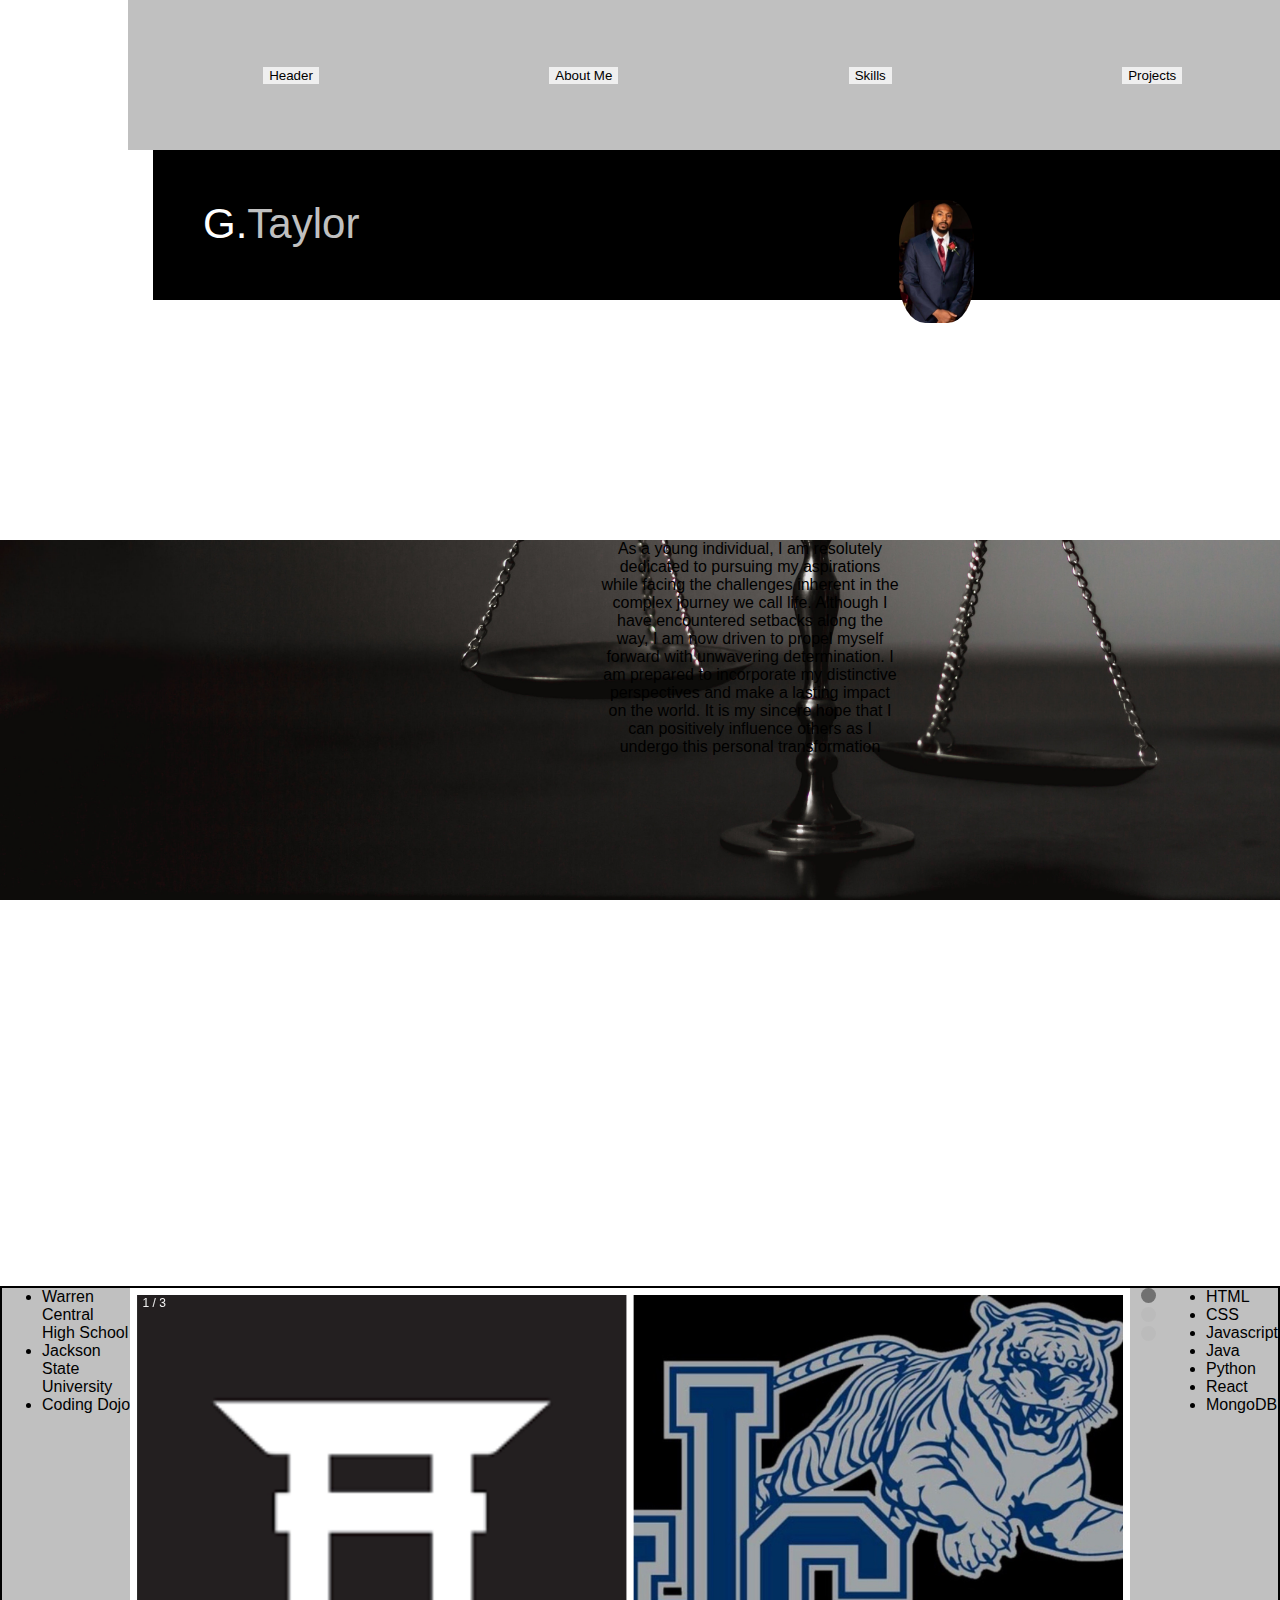
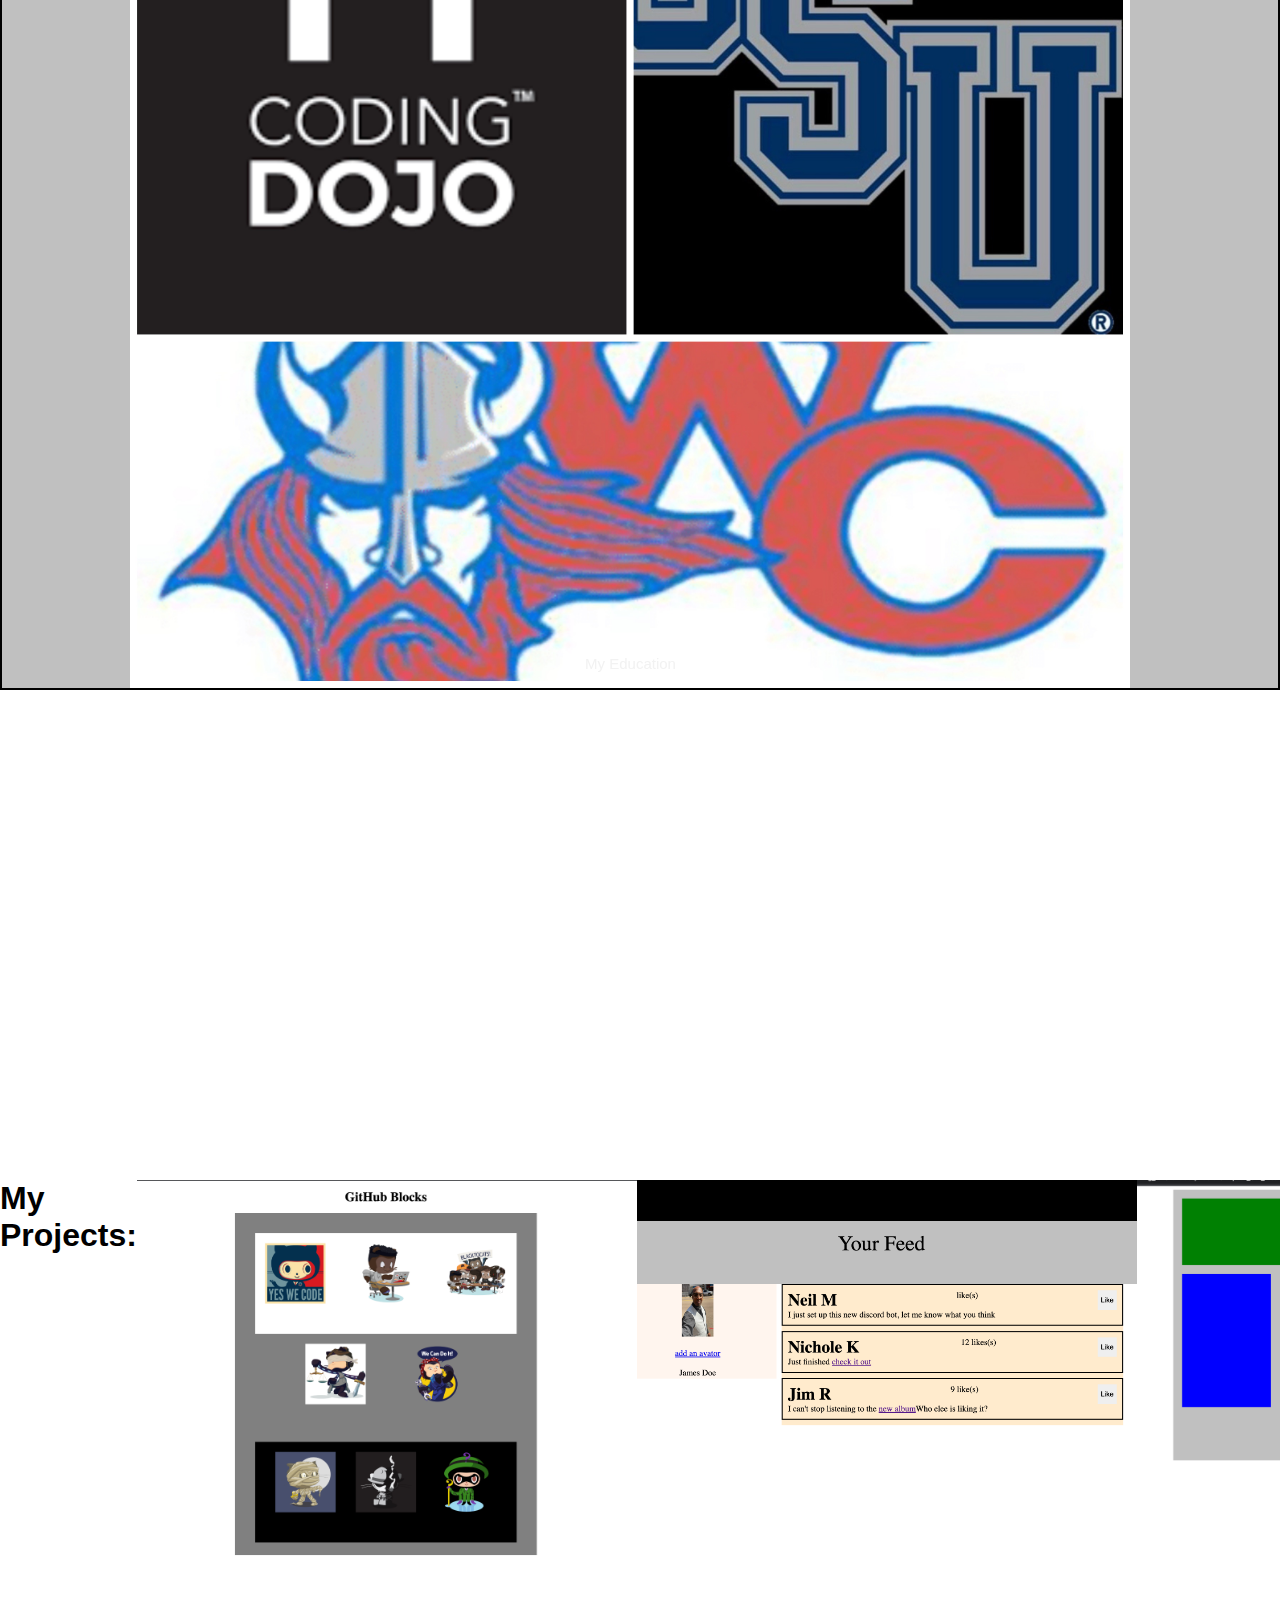
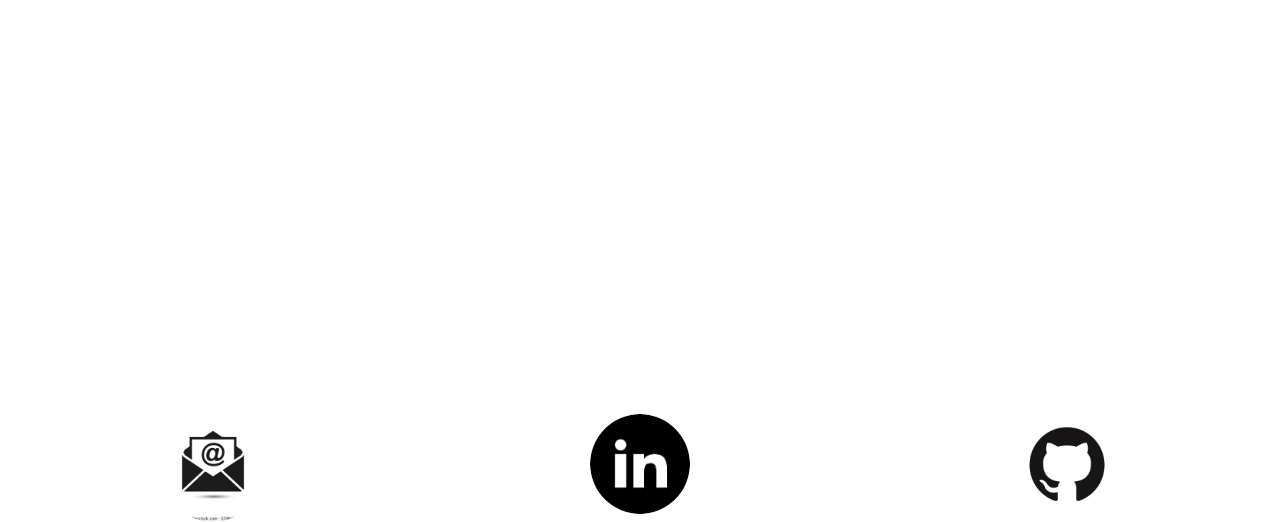
<file: Web_Fun_Project/Taylor_Gary_webFunProject.html>
<!DOCTYPE html>
<html lang="en">
  <head>
    <meta charset="UTF-8" />
    <meta http-equiv="X-UA-Compatible" content="IE=edge" />
    <meta name="viewport" content="width=device-width, initial-scale=1.0" />
    <link rel="stylesheet" href="./Taylor_Gary_webFunProject.css" />
    <title>Web Fun Project</title>
  </head>
  <body>
    <!-------------------------------------------Nav Bar----------------------------------------------------------->
    <div class="top">
      <nav class="nav">
        <a href="#head"><button>Header</button></a>
        <a href="#me"><button>About Me</button></a>
        <a href="#edu"><button>Skills</button></a>
        <a href="#ject"><button>Projects</button></a>
        <a href="#con"><button>Contact Me</button></a>
      </nav>
      <!-----------------------------------------Page Header-------------------------------------------------------->
      <div class="header">
        <div id="head">G.<span>Taylor</span></div>
        <div> <img src="./img/1EB2B6FF-5655-47AF-A3F9-ADF50194FC18_1_201_a.jpeg" alt="picture of me" class="me"></div>
        <div>
          <img src="./img/34747881.jpg"alt="balance scale"class="header-img"/>
        </div>
      </div>
    </div>
    <!------------------------------------------Main Page--------------------------------------------------------->
    <div class="main" id="me">
      <!--------------------------------------About Me section------------------------------------------------------>
      <div class="wrap">
      
      <div class="aboutMe">
        <p class="aboutMe-text">
        

          As a young individual, I am resolutely dedicated to pursuing my aspirations while facing the challenges inherent in the complex journey we call life. Although I have encountered setbacks along the way, I am now driven to propel myself forward with unwavering determination. I am prepared to incorporate my distinctive perspectives and make a lasting impact on the world. It is my sincere hope that I can positively influence others as I undergo this personal transformation
        </p>
      </div>
      <div class="wrap2">
        
      </div>
      <!--------------------------------------Education & Skills---------------------------------------------------->
      <div class="skills">
        <div id="edu">
          <ul>
            <li>Warren Central High School</li>
            <li>Jackson State University</li>
            <li>Coding Dojo</li>
          </ul>
        </div>
        
        <div class="slideshow-container">

            <div class="mySlides fade">
              <div class="numbertext">1 / 3</div>
              <img src="./img/education_Collage.jpg" style="width:100%">
              <div class="text">My Education</div>
            </div>
            
            <div class="mySlides fade">
              <div class="numbertext">2 / 3</div>
              <img src="./img/E8AE7289-0987-412A-AEDA-259804703032_1_105_c.jpeg" style="width:100%">
              <div class="text">My life</div>
            </div>
            
            <div class="mySlides fade">
              <div class="numbertext">3 / 3</div>
              <img src="./img/jhep-coursera-course4.png" style="width:100%">
              <div class="text">My Skills</div>
            </div>
            
            </div>
            <br>
            
            <div style="text-align:center">
              <span class="dot"></span> 
              <span class="dot"></span> 
              <span class="dot"></span> 
            </div>
            
        <div>
          <ul>
            <li>HTML</li>
            <li>CSS</li>
            <li>Javascript</li>
            <li>Java</li>
            <li>Python</li>
            <li>React</li>
            <li>MongoDB</li>
          </ul>
        </div>
      </div>
      <div class="wrap3">
        
      </div>
      <!--------------------------------------My Projects & Goals--------------------------------------------------->
      <div class="projects">
        <H1 id="ject">My Projects:</H1>
        <div><a href="file:///Users/garytaylor/Dojo_Assignments/Creating_%20variables/Web%20fun/GitHub_Blocks/Taylor_Gary_GitHubBlocks.html"><img src="./img/GitHubBlockImg.png" alt="picture of a old project" class="projects-img"></a></div>
        <div><a href="file:///Users/garytaylor/Dojo_Assignments/Creating_%20variables/Web%20fun/Likes/Taylor_Gary_Likes2.html"><img src="./img/LikesImg.png" alt="picture of a old project" class="projects-img"></a></div>
        <div><a href="file:///Users/garytaylor/Dojo_Assignments/Creating_%20variables/Web%20fun/Plotting_Our_Blocks/Taylor_Gary_PlottingOurBlocks.html"> <img src="./img/BlockMeImg.png" alt="picture of a old project" class="projects-img"> </a></div>
      </div>
  
    <!-----------------------------------------Contact Info------------------------------------------------------->
    <div class="wrap4">
      
    </div> 
      <div class="contact">
        <!-- <ul> -->
        <li id="con">
          <a href="mailto:gtoneeight@yahoo.com">
            <img src="./img/email logo.webp" alt="email logo" class="contact-img"
          /></a>
        </li>
        <li>
          <a href="www.linkedin.com/in/gary-taylor-a6b518131">
            <img src="./img/linkedin_logo.png" alt="linkedin logo" class="contact-img"
          /></a>
        </li>
        <li>
          <a href="https://github.com/GTaylor18">
            <img src="./img/GitHub_logo.png" alt="GitHub logo" class="contact-img"
          /></a>
        </li>
        <!-- </ul> -->
      </div>
    </div>
    <script src="./Taylor_Gary_webFunProject.js"></script>
  </body>
</html>
</file>
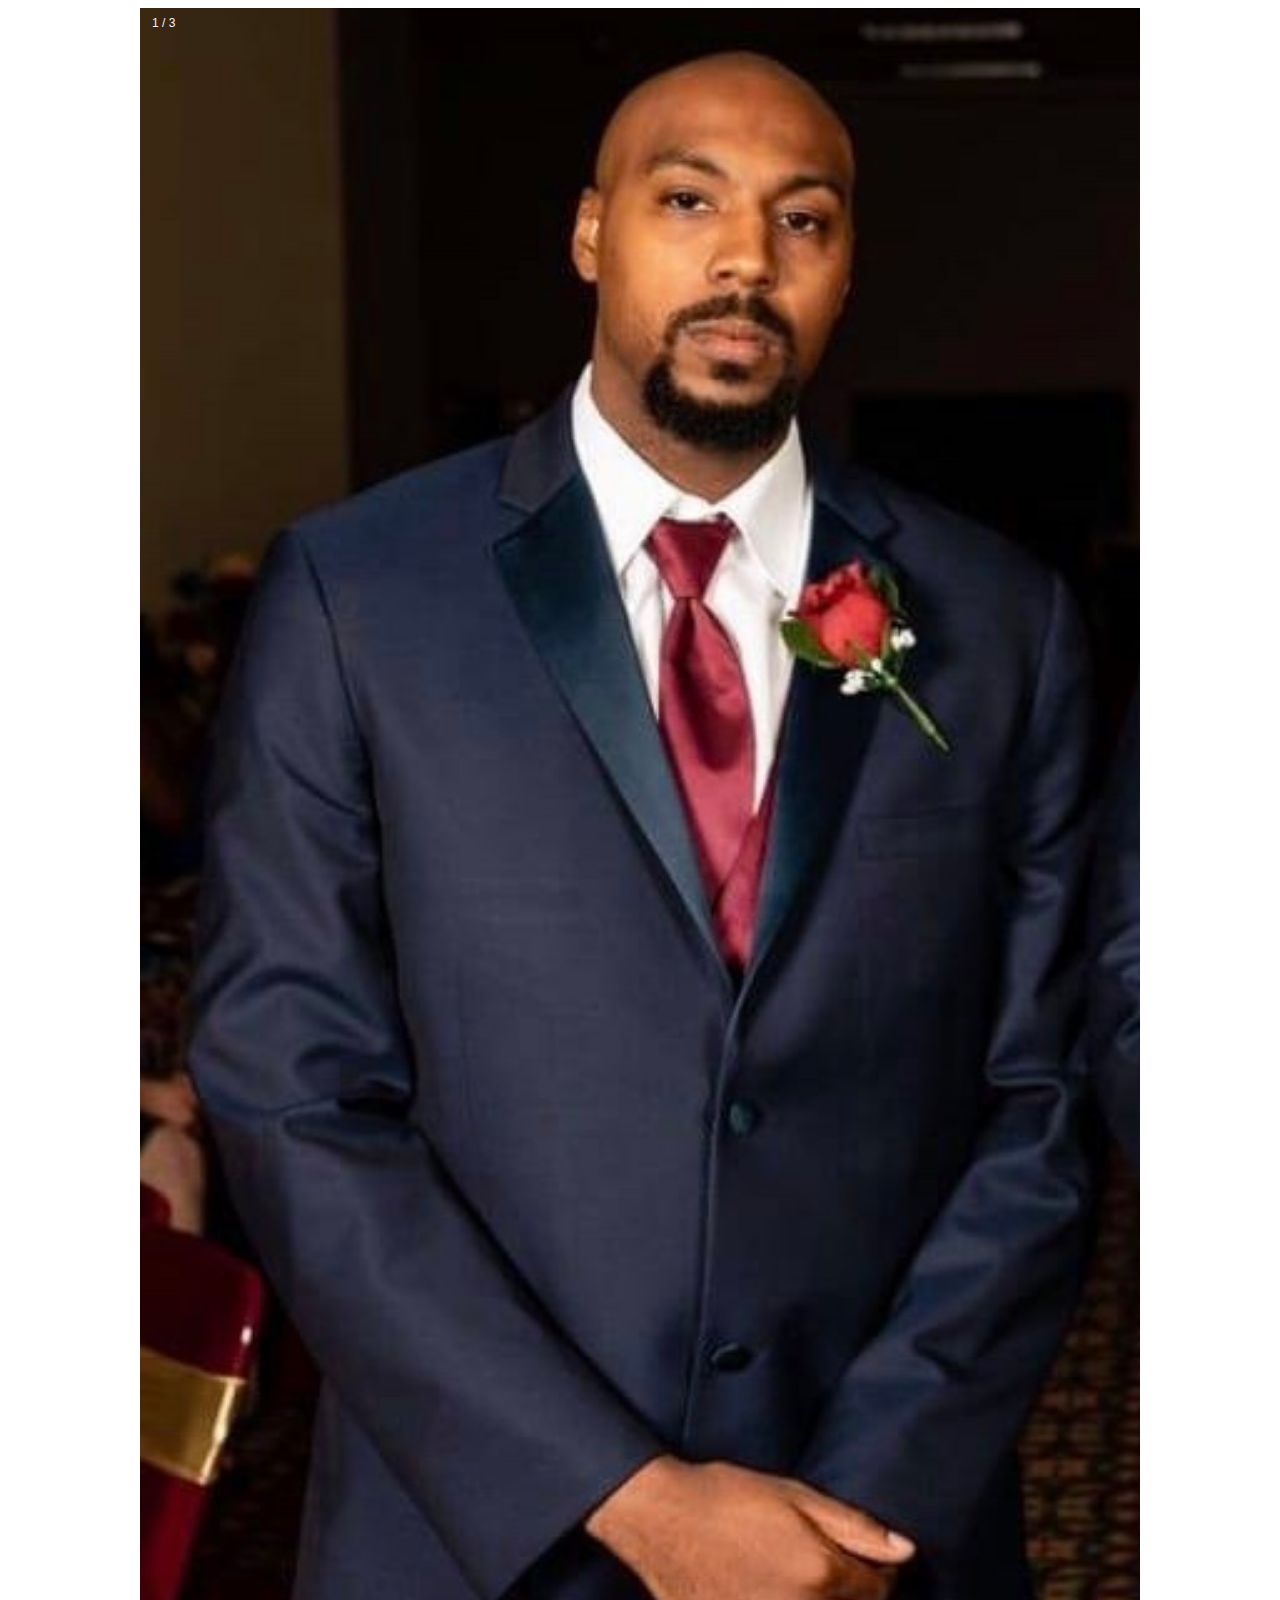
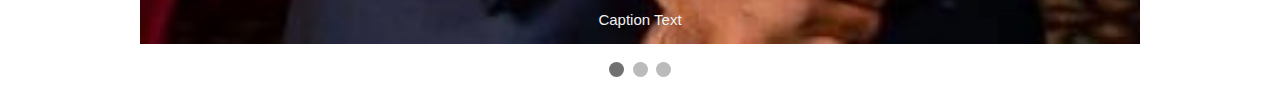
<file: Web_Fun_Project/Check/corousel.html>
<!DOCTYPE html>
<html lang="en">
<head>
    <meta charset="UTF-8">
    <meta http-equiv="X-UA-Compatible" content="IE=edge">
    <meta name="viewport" content="width=device-width, initial-scale=1.0">
    <link rel="stylesheet" href="./corousel.css">
    <title>Carousel</title>
</head>
<body>
    <!-- <div class="carousel">
        <div class="carusel-item"></div>
        <div class="carusel-item"></div>
        <div class="carusel-item"></div> -->
        <!-- <div class="carousel-nav">
            <span class="carousel-button"></span>
            <span class="carousel-button"></span>
            <span class="carousel-button"></span>
        </div> -->
    </div>
    <div class="slideshow-container">

        <div class="mySlides fade">
          <div class="numbertext">1 / 3</div>
          <img src="/Web_Fun_Project/img/1EB2B6FF-5655-47AF-A3F9-ADF50194FC18_1_201_a.jpeg" style="width:100%">
          <div class="text">Caption Text</div>
        </div>
        
        <div class="mySlides fade">
          <div class="numbertext">2 / 3</div>
          <img src="/Web_Fun_Project/img/balance scale.jpeg" style="width:100%">
          <div class="text">Caption Two</div>
        </div>
        
        <div class="mySlides fade">
          <div class="numbertext">3 / 3</div>
          <img src="/Web_Fun_Project/img/E8AE7289-0987-412A-AEDA-259804703032_1_105_c.jpeg" style="width:100%">
          <div class="text">Caption Three</div>
        </div>
        
        </div>
        <br>
        
        <div style="text-align:center">
          <span class="dot"></span> 
          <span class="dot"></span> 
          <span class="dot"></span> 
        </div>
        

    <script src="corousel.js"></script>
</body>
</html>
</file>
<file: Web_Fun_Project/Taylor_Gary_webFunProject.css>
*{
    border: 0;
    margin: 0;
    
}
.top{
    position: fixed;
    margin-left: 10%;
    margin-right: 10%;

}
/* nav bar */
.nav{
    margin: 0 auto;
    background-color: silver;
    display: flex;
    height: 150px;
    width: 1500px;
    padding: 20px;
    align-items: center;
    justify-content: space-around;
    list-style: none;
}
span{
    color: silver;
}
/* the header */
.header{
    display: flex;
    background-color: black;
    width: 1450px;
    height: 150px;
    color: white;
    font-size: 42px;
    justify-content: space-between;
    padding: 50px;
    margin: 0 auto;
}
.me{
    width: 75px;
    border-radius: 35%;
}
.header-img{
    width: 40px;
    border-radius: 50%;
}
.wrap{
    background-image: url(./img/balance-scale-tilted-right.jpg);
    min-height: 500px;
    background-attachment: fixed;
    background-position: center;
    background-repeat: no-repeat;
    background-size: cover;
}
.wrap-img{
    height: 350px;
    width: 1200px;
    display: block;
}
/* main body of the page */
.main{
   padding-top: 500px;
   width: 100%
}
.aboutMe{
    width: 1500px;
    margin: 0 auto;
    margin-top: 40px;
    margin-bottom: 40px;
    justify-content: space-evenly;
    text-align: center;
}
.aboutMe-text{
    text-align: center;
    width: 300px;
    margin: 0 auto;
    font-size: 16px;
}
.wrap2{
    background-image: url(./img/balance-scale-tilted-right.jpg);
    min-height: 450px;
    background-attachment: fixed;
    background-position: center;
    background-repeat: no-repeat;
    background-size: cover;
}
/* Skills */
.skills{
    display: flex;
    margin: 0 auto;
    margin-top: 40px;
    margin-bottom: 40px;
    justify-content: space-around;
    border: 2px solid black;
    background-color: silver;
}

.wrap3{
    background-image: url(./img/balance-scale-tilted-right.jpg);
    min-height: 450px;
    background-attachment: fixed;
    background-position: center;
    background-repeat: no-repeat;
    background-size: cover;
}
.projects{
    display: flex;
    justify-content: space-evenly;

}
.projects-img{
    width: 500px;
}
.wrap4{
    background-image: url(./img/balance-scale-tilted-right.jpg);
    min-height: 450px;
    background-attachment: fixed;
    background-position: center;
    background-repeat: no-repeat;
    background-size: cover;
}
.contact{
    display: flex;
    list-style: none;
    text-align: center;
    justify-content: space-around;

}
.contact-img{
    width: 100px;
    border-radius: 50%;
}

* {box-sizing: border-box;}
body {font-family: Verdana, sans-serif;}
.mySlides {display: none;}
img {vertical-align: middle;}

/* Slideshow container */
.slideshow-container {
  max-width: 1000px;
  position: relative;
  margin: auto;
}

/* Caption text */
.text {
  color: #f2f2f2;
  font-size: 15px;
  padding: 8px 12px;
  position: absolute;
  bottom: 8px;
  width: 100%;
  text-align: center;
}

/* Number text (1/3 etc) */
.numbertext {
  color: #f2f2f2;
  font-size: 12px;
  padding: 8px 12px;
  position: absolute;
  top: 0;
}

/* The dots/bullets/indicators */
.dot {
  height: 15px;
  width: 15px;
  margin: 0 2px;
  background-color: #bbb;
  border-radius: 50%;
  display: inline-block;
  transition: background-color 0.6s ease;
}

.active {
  background-color: #717171;
}

/* Fading animation */
.fade {
  animation-name: fade;
  animation-duration: 1.5s;
}

@keyframes fade {
  from {opacity: .4} 
  to {opacity: 1}
}

/* On smaller screens, decrease text size */
@media only screen and (max-width: 480px) {
  .text {font-size: 11px}
}
@media only screen and (max-width: 480px) {
    .header {width: 60%}
    .nav{width: 50%}
    .main{ padding-top: 100px;}
    .aboutMe{width: 100%}
    .top{position: -ms-page; }
    .projects{display: inline;text-align: center;}
    .projects-img{width: 150px}
    .wrap{background-image: none;color: silver;}
    .wrap2{background-image: none;background-color: silver;}
    .wrap3{background-image: none;background-color: silver;}
    .wrap4{background-image: none;background-color: silver;}
}
</file>
<file: Web_Fun_Project/Check/corousel.css>
/* .carousel{
    position: relative;
}
.carousel-item{
    height: 300px;
    background: gray;
    padding: 1em;
    font-family: 'Quicksnd', sans-serif;
    font-weight: bold;
    font-size: 2em;
    color: white;
    display: none;
}
.carousel-button-selected{
    display: block;
}
.carousel-nav{
    width: 100%;
    padding: 20px;
    position: absolute;
    bottom: 0;
    left: 0;
    background: red;
}
.carousel-button{
    width: 10px;
    height: 10px;
    display: inline-block;
    background: rgba(255, 255, 255, 0.2);
    border-radius: 50%;
    margin: 0 5px;
}
.carousel-button-selected{
    background: rgba(255, 255, 255, 0.5);
} */

* {box-sizing: border-box;}
body {font-family: Verdana, sans-serif;}
.mySlides {display: none;}
img {vertical-align: middle;}

/* Slideshow container */
.slideshow-container {
  max-width: 1000px;
  position: relative;
  margin: auto;
}

/* Caption text */
.text {
  color: #f2f2f2;
  font-size: 15px;
  padding: 8px 12px;
  position: absolute;
  bottom: 8px;
  width: 100%;
  text-align: center;
}

/* Number text (1/3 etc) */
.numbertext {
  color: #f2f2f2;
  font-size: 12px;
  padding: 8px 12px;
  position: absolute;
  top: 0;
}

/* The dots/bullets/indicators */
.dot {
  height: 15px;
  width: 15px;
  margin: 0 2px;
  background-color: #bbb;
  border-radius: 50%;
  display: inline-block;
  transition: background-color 0.6s ease;
}

.active {
  background-color: #717171;
}

/* Fading animation */
.fade {
  animation-name: fade;
  animation-duration: 1.5s;
}

@keyframes fade {
  from {opacity: .4} 
  to {opacity: 1}
}

/* On smaller screens, decrease text size */
@media only screen and (max-width: 300px) {
  .text {font-size: 11px}
}
</file>
